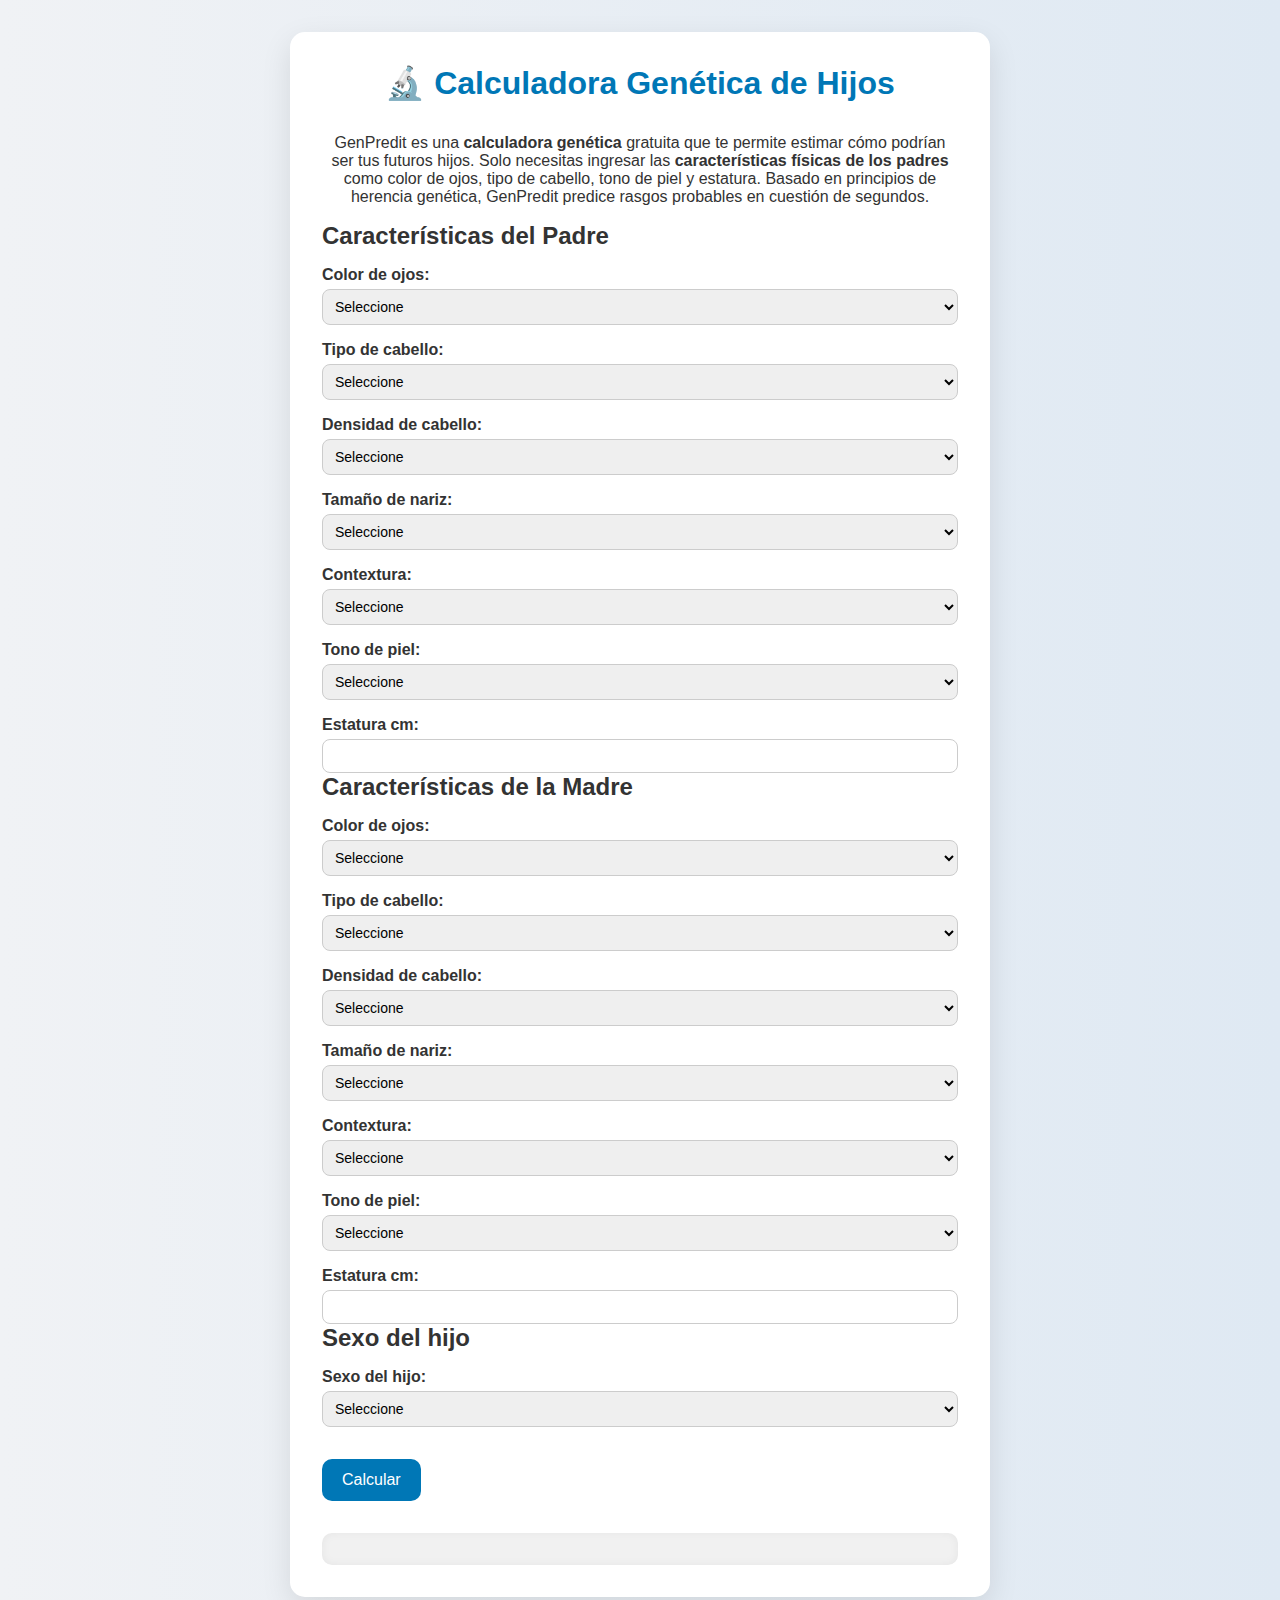
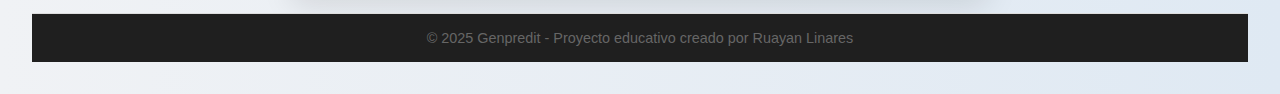
<file: index.html>
<!DOCTYPE html>
<html lang="es">
<head>
  <title>GenPredit – Calculadora genética: ¿Cómo serán mis hijos?</title>
  <meta charset="UTF-8" />
  <link rel="shortcut icon" href="images/logo.ico" type="image/x-icon">
  <meta name="viewport" content="width=device-width, initial-scale=1.0"/>
  <link rel="stylesheet" href="style.css" />
  <meta name="keywords" content="calculadora genética, herencia genética, características hereditarias, cómo serán mis hijos, predicción genética, color de ojos, genética humana, calculadora genética en linea">
  <meta name="author" content="Ray Linares" />
  <meta name="robots" content="index, follow" />
  <meta name="description" content="Predice los rasgos físicos de tus futuros hijos con GenPredit: color de ojos, tipo de cabello, tono de piel, estatura y más. Basado en genética de los padres.">

</head>
<body>
  <div class="container">
    <h1>🔬 Calculadora Genética de Hijos</h1>
    
    <section>
      <p style="text-align: center; font-size: 1rem; margin-bottom: 1rem;">
       GenPredit es una <strong>calculadora genética</strong> gratuita que te permite estimar cómo podrían ser tus futuros hijos. 
       Solo necesitas ingresar las <strong>características físicas de los padres</strong> como color de ojos, tipo de cabello, tono de piel y estatura.
       Basado en principios de herencia genética, GenPredit predice rasgos probables en cuestión de segundos.
      </p>
    </section>


    <form id="geneticForm">
      <h2>Características del Padre</h2>
      <label for="padreOjos">Color de ojos:</label>
      <select id="padreOjos" required>
        <option value="">Seleccione</option>
        <option value="marron">Marrón</option>
        <option value="azul">Azul</option>
        <option value="verde">Verde</option>
      </select>

      <label for="padreCabello">Tipo de cabello:</label>
      <select id="padreCabello" required>
        <option value="">Seleccione</option>
        <option value="liso">Liso</option>
        <option value="ondulado">Ondulado</option>
        <option value="rizado">Rizado</option>
      </select>

      <label for="padreDensidad">Densidad de cabello:</label>
      <select id="padreDensidad" required>
        <option value="">Seleccione</option>
        <option value="abundante">Abundante</option>
        <option value="media">Media</option>
        <option value="poca">Poco cabello</option>
      </select>

      <label for="padreNariz">Tamaño de nariz:</label>
      <select id="padreNariz" required>
        <option value="">Seleccione</option>
        <option value="grande">Grande</option>
        <option value="media">Media</option>
        <option value="pequena">Pequeña</option>
      </select>

      <label for="padreContextura">Contextura:</label>
      <select id="padreContextura" required>
        <option value="">Seleccione</option>
        <option value="gruesa">Gruesa</option>
        <option value="media">Media</option>
        <option value="delgada">Delgada</option>
      </select>

      <label for="padrePiel">Tono de piel:</label>
      <select id="padrePiel" required>
        <option value="">Seleccione</option>
        <option value="clara">Claro</option>
        <option value="media">Medio</option>
        <option value="oscura">Oscuro </option>
      </select>

      <label for="alturaPadre">Estatura cm:</label>
      <input type="number" id="alturaPadre" min="100" max="250" required />
   


      <h2>Características de la Madre</h2>
      <label for="madreOjos">Color de ojos:</label>
      <select id="madreOjos" required>
        <option value="">Seleccione</option>
        <option value="marron">Marrón</option>
        <option value="azul">Azul</option>
        <option value="verde">Verde</option>
      </select>

      <label for="madreCabello">Tipo de cabello:</label>
      <select id="madreCabello" required>
        <option value="">Seleccione</option>
        <option value="liso">Liso</option>
        <option value="ondulado">Ondulado</option>
        <option value="rizado">Rizado</option>
      </select>

      <label for="madreDensidad">Densidad de cabello:</label>
      <select id="madreDensidad" required>
        <option value="">Seleccione</option>
        <option value="abundante">Abundante</option>
        <option value="media">Media</option>
        <option value="poca">Poco cabello</option>
      </select>

      <label for="madreNariz">Tamaño de nariz:</label>
      <select id="madreNariz" required>
        <option value="">Seleccione</option>
        <option value="grande">Grande</option>
        <option value="media">Media</option>
        <option value="pequena">Pequeña</option>
      </select>

      <label for="madreContextura">Contextura:</label>
      <select id="madreContextura" required>
        <option value="">Seleccione</option>
        <option value="gruesa">Gruesa</option>
        <option value="media">Media</option>
        <option value="delgada">Delgada</option>
      </select>

      <label for="madrePiel">Tono de piel:</label>
      <select id="madrePiel" required>
        <option value="">Seleccione</option>
        <option value="clara">Claro</option>
        <option value="media">Medio</option>
        <option value="oscura">Oscuro </option>
      </select>

      <label for="alturaMadre">Estatura cm:</label>
      <input type="number" id="alturaMadre" min="100" max="250" required />

      <h2>Sexo del hijo</h2>
      <label for="sexoHijo">Sexo del hijo:</label>
      <select id="sexoHijo" required>
        <option value="">Seleccione</option>
        <option value="masculino">Niño</option>
        <option value="femenino">Niña</option>
      </select>

      <button type="submit">Calcular</button>
    </form>

    <div id="resultado">
      <!-- Aquí aparecerán los resultados -->
    </div>
  </div>
  <footer>
    <p>© 2025 Genpredit - Proyecto educativo creado por Ruayan Linares</p>
  </footer>


  <script src="script.js"></script>
</body>
</html>
</file>
<file: style.css>
/* === RESET BÁSICO === */
* {
  margin: 0;
  padding: 0;
  box-sizing: border-box;
  font-family: 'Segoe UI', sans-serif;
}

/* === FONDO GENERAL === */
body {
  background: linear-gradient(to right, #f0f2f5, #dfe9f3);
  min-height: 100vh;
  
  padding: 2rem;
  color: #333;
}

/* === CONTENEDOR PRINCIPAL === */
.container {
  margin: auto;
  background-color: #fff;
  padding: 2rem;
  border-radius: 15px;
  box-shadow: 0 10px 30px rgba(0, 0, 0, 0.1);
  max-width: 700px;
  width: 100%;
}

/* === TÍTULO === */
.container h1 {
  text-align: center;
  margin-bottom: 2rem;
  color: #0077b6;
}

/* === FORMULARIO === */
form label {
  display: block;
  margin-top: 1rem;
  font-weight: 600;
}

form select,
form input {
  width: 100%;
  padding: 8px;
  margin-top: 5px;
  border-radius: 8px;
  border: 1px solid #ccc;
  font-size: 14px;
}

/* === BOTÓN === */
form button {
  margin-top: 2rem;
  padding: 12px 20px;
  background-color: #0077b6;
  color: #fff;
  font-size: 16px;
  border: none;
  border-radius: 10px;
  cursor: pointer;
  transition: background 0.3s ease;
}

form button:hover {
  background-color: #023e8a;
}

/* === RESULTADOS === */
#resultado {
  margin-top: 2rem;
  padding: 1rem;
  border-radius: 10px;
  background-color: #f1f1f1;
  box-shadow: inset 0 0 10px rgba(0, 0, 0, 0.05);
}

#resultado h3 {
  margin-bottom: 0.5rem;
  color: #023e8a;
}

.result-item {
  background-color: #ffffff;
  padding: 10px;
  margin-bottom: 10px;
  border-left: 5px solid #00b4d8;
  border-radius: 6px;
}

/* === RESPONSIVE === */
@media (max-width: 600px) {
  .container {
    padding: 1.5rem;
  }
}


/* === NUEVO DISEÑO PARA RESULTADOS === */

#resultado {
  margin-top: 2rem;
}

#resultado h3 {
  text-align: center;
  font-size: 1.8rem;
  color: #0077b6;
  margin-bottom: 1rem;
}

.resultado-grid {
  display: grid;
  grid-template-columns: 1fr 1fr;
  gap: 1rem;
}

.result-card {
  background: #ffffff;
  border-left: 6px solid #00b4d8;
  padding: 1rem;
  border-radius: 10px;
  box-shadow: 0 4px 12px rgba(0, 0, 0, 0.05);
  transition: transform 0.3s ease;
}

.result-card:hover {
  transform: translateY(-4px);
}

.result-card h4 {
  margin-bottom: 0.5rem;
  font-size: 1.1rem;
  color: #023e8a;
}

.result-card p {
  font-size: 0.95rem;
  color: #333;
}

.result-card.estatura {
  grid-column: span 2;
  text-align: center;
  background: #f1f9ff;
  border-left-color: #0096c7;
}

@media (max-width: 600px) {
  .resultado-grid {
    display: flex;
    flex-direction: column;
  }
}

/* === FOOTER === */
footer {
  text-align: center;
  width: 100%;
  padding: 1rem;
  margin-top: 1rem;
  background-color: #1f1f1f;
  color: #666;
  font-size: 0.9rem;
  border-top: 1px solid #ddd;
}
</file>
